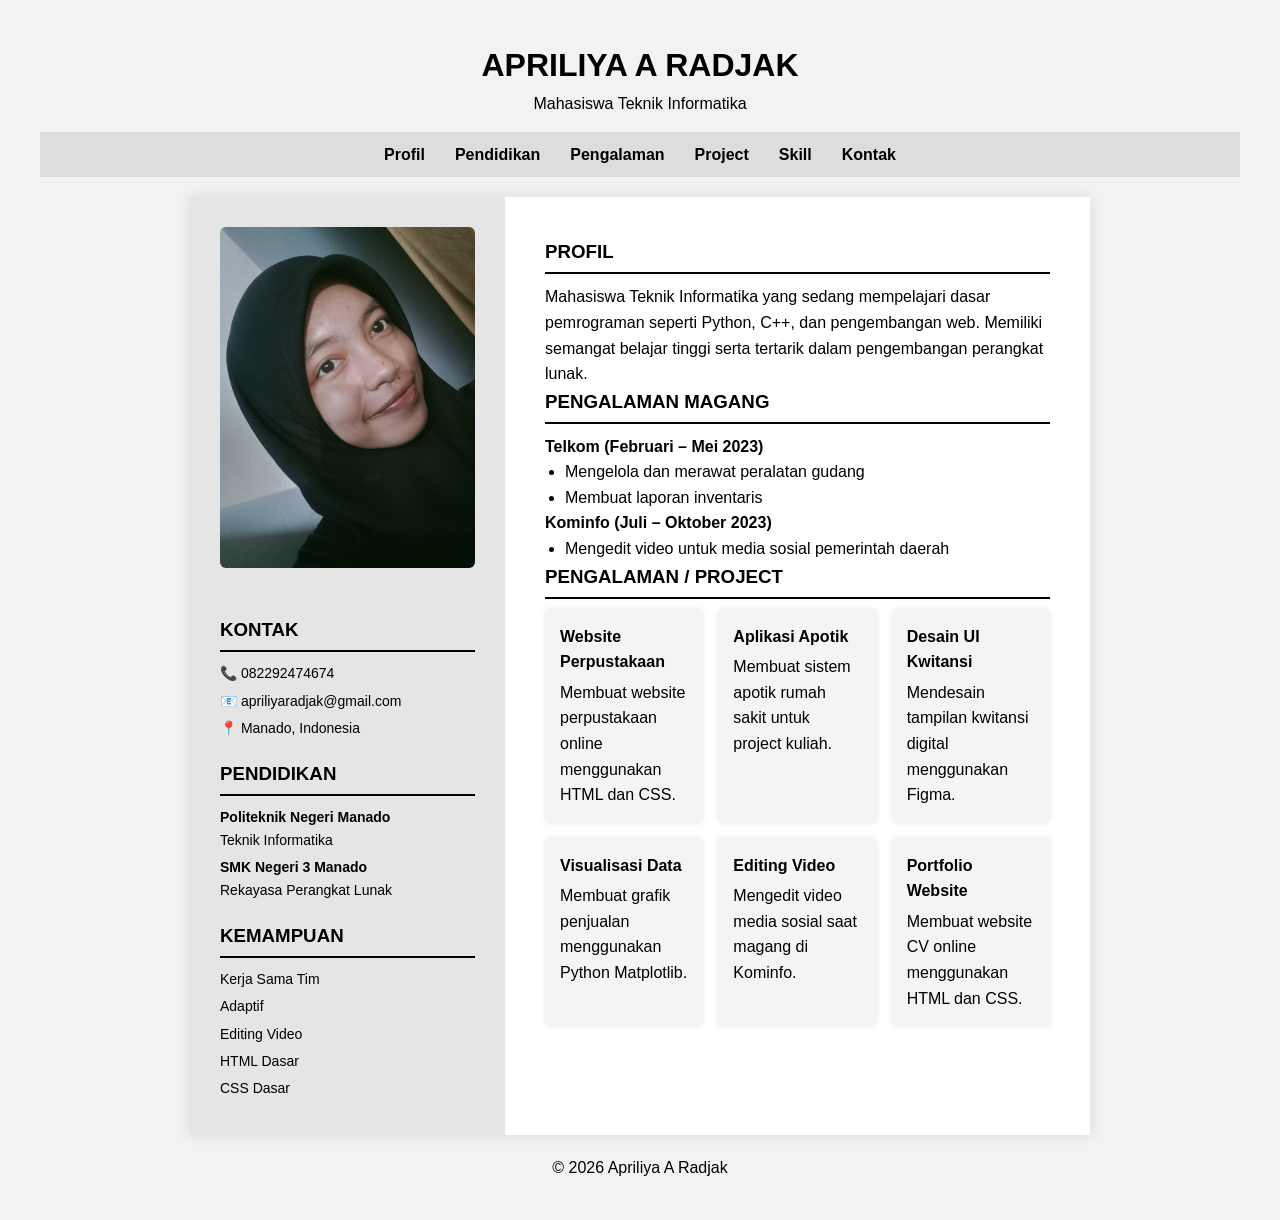
<file: index.html>
<!DOCTYPE html>
<html lang="id">
<head>
<meta charset="UTF-8">
<meta name="viewport" content="width=device-width, initial-scale=1.0">
<title>CV Apriliya A Radjak</title>
<link rel="stylesheet" href="style.css">
</head>

<body>

<header>
<h1>APRILIYA A RADJAK</h1>
<p>Mahasiswa Teknik Informatika</p>
</header>

<nav>
<ul>
<li><a href="#profil">Profil</a></li>
<li><a href="#pendidikan">Pendidikan</a></li>
<li><a href="#pengalaman">Pengalaman</a></li>
<li><a href="#project">Project</a></li>
<li><a href="#skill">Skill</a></li>
<li><a href="kontak.html">Kontak</a></li>
</ul>
</nav>

<main class="container">


<aside class="kiri">

<img src="foto.jpeg" alt="Foto Profil" class="foto">

<section class="kontak-info">
<h3>KONTAK</h3>
<p>📞 082292474674</p>
<p>📧 apriliyaradjak@gmail.com</p>
<p>📍 Manado, Indonesia</p>
</section>

<section id="pendidikan">
<h3>PENDIDIKAN</h3>

<p><strong>Politeknik Negeri Manado</strong><br>
Teknik Informatika</p>

<p><strong>SMK Negeri 3 Manado</strong><br>
Rekayasa Perangkat Lunak</p>

</section>

<section id="skill">
<h3>KEMAMPUAN</h3>

<ul>
<li>Kerja Sama Tim</li>
<li>Adaptif</li>
<li>Editing Video</li>
<li>HTML Dasar</li>
<li>CSS Dasar</li>
</ul>

</section>

</aside>


<section class="kanan">

<section id="profil">
<h3>PROFIL</h3>

<p>
Mahasiswa Teknik Informatika yang sedang mempelajari dasar
pemrograman seperti Python, C++, dan pengembangan web.
Memiliki semangat belajar tinggi serta tertarik dalam
pengembangan perangkat lunak.
</p>

</section>

<section id="pengalaman">

<h3>PENGALAMAN MAGANG</h3>

<p><strong>Telkom (Februari – Mei 2023)</strong></p>
<ul>
<li>Mengelola dan merawat peralatan gudang</li>
<li>Membuat laporan inventaris</li>
</ul>

<p><strong>Kominfo (Juli – Oktober 2023)</strong></p>
<ul>
<li>Mengedit video untuk media sosial pemerintah daerah</li>
</ul>

</section>

<section id="project">

<h3>PENGALAMAN / PROJECT</h3>

<div class="grid-project">

<div class="project-item">
<h4>Website Perpustakaan</h4>
<p>Membuat website perpustakaan online menggunakan HTML dan CSS.</p>
</div>

<div class="project-item">
<h4>Aplikasi Apotik</h4>
<p>Membuat sistem apotik rumah sakit untuk project kuliah.</p>
</div>

<div class="project-item">
<h4>Desain UI Kwitansi</h4>
<p>Mendesain tampilan kwitansi digital menggunakan Figma.</p>
</div>

<div class="project-item">
<h4>Visualisasi Data</h4>
<p>Membuat grafik penjualan menggunakan Python Matplotlib.</p>
</div>

<div class="project-item">
<h4>Editing Video</h4>
<p>Mengedit video media sosial saat magang di Kominfo.</p>
</div>

<div class="project-item">
<h4>Portfolio Website</h4>
<p>Membuat website CV online menggunakan HTML dan CSS.</p>
</div>

</div>

</section>

</section>

</main>

<footer>
<p>© 2026 Apriliya A Radjak</p>
</footer>

</body>
</html>
</file>
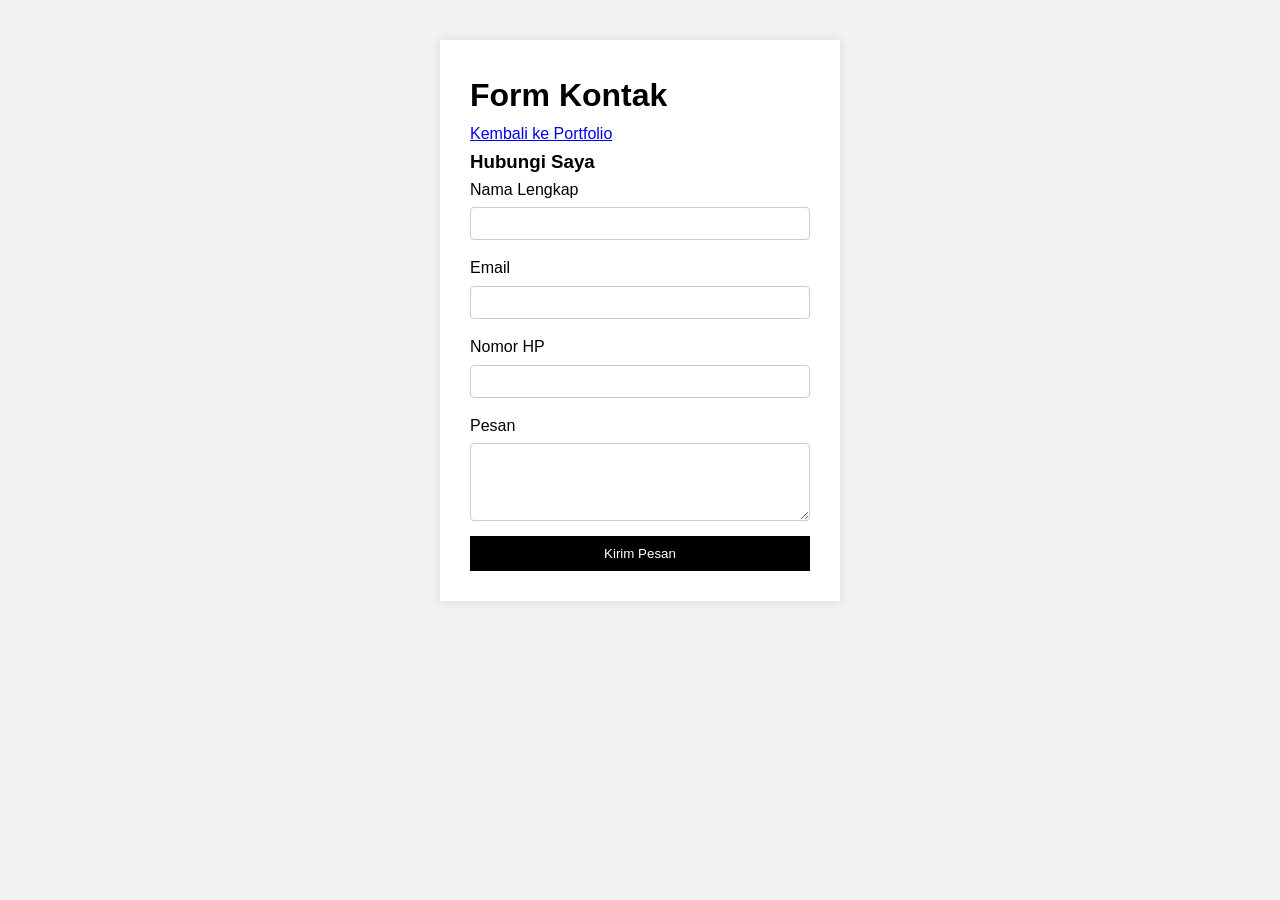
<file: kontak.html>
<!DOCTYPE html>
<html lang="id">
<head>
<meta charset="UTF-8">
<meta name="viewport" content="width=device-width, initial-scale=1.0">
<title>Form Kontak</title>
<link rel="stylesheet" href="style.css">
</head>

<body>

<div class="form-container">

<h1>Form Kontak</h1>

<a href="index.html">Kembali ke Portfolio</a>

<h3>Hubungi Saya</h3>

<form>

<label>Nama Lengkap</label>
<input type="text" required>

<label>Email</label>
<input type="email" required>

<label>Nomor HP</label>
<input type="text">

<label>Pesan</label>
<textarea rows="4"></textarea>

<button type="submit">Kirim Pesan</button>

</form>

</div>

</body>
</html>
</file>
<file: style.css>
*{
margin:0;
padding:0;
box-sizing:border-box;
font-family:Arial, sans-serif;
}

body{
background:#f2f2f2;
padding:40px;
line-height:1.6;
}



header{
text-align:center;
margin-bottom:15px;
}



nav{
background:#ddd;
padding:10px;
margin-bottom:20px;
}

nav ul{
display:flex;
justify-content:center;
list-style:none;
}

nav li{
margin:0 15px;
}

nav a{
text-decoration:none;
color:black;
font-weight:bold;
}



.container{
max-width:900px;
margin:auto;
display:flex;
background:white;
box-shadow:0 0 15px rgba(0,0,0,0.1);
}



.kiri{
width:35%;
background:#e5e5e5;
padding:30px;
}

.foto{
width:100%;
margin-bottom:20px;
border-radius:6px;
}

.kiri h3{
margin:20px 0 10px;
border-bottom:2px solid black;
padding-bottom:5px;
}

.kiri p,.kiri li{
font-size:14px;
margin-bottom:5px;
}

.kiri ul{
list-style:none;
}



.kanan{
width:65%;
padding:40px;
}

.kanan h3{
border-bottom:2px solid black;
margin-bottom:10px;
padding-bottom:5px;
}

.kanan ul{
margin-left:20px;
}



.grid-project{
display:grid;
grid-template-columns:repeat(3,1fr);
gap:15px;
margin-top:10px;
}

.project-item{
background:#f4f4f4;
padding:15px;
border-radius:6px;
box-shadow:0 0 5px rgba(0,0,0,0.1);
}

.project-item h4{
margin-bottom:5px;
}



.form-container{
max-width:400px;
margin:auto;
background:white;
padding:30px;
box-shadow:0 0 10px rgba(0,0,0,0.1);
}

form{
display:flex;
flex-direction:column;
}

input, textarea{
padding:8px;
margin:5px 0 15px;
border:1px solid #ccc;
border-radius:4px;
}

button{
padding:10px;
background:black;
color:white;
border:none;
cursor:pointer;
}

button:hover{
background:gray;
}



footer{
text-align:center;
margin-top:20px;
}



@media (max-width:900px){

.container{
flex-direction:column;
}

.kiri, .kanan{
width:100%;
}

.grid-project{
grid-template-columns:repeat(2,1fr);
}

}

@media (max-width:500px){

.grid-project{
grid-template-columns:1fr;
}

}
</file>
